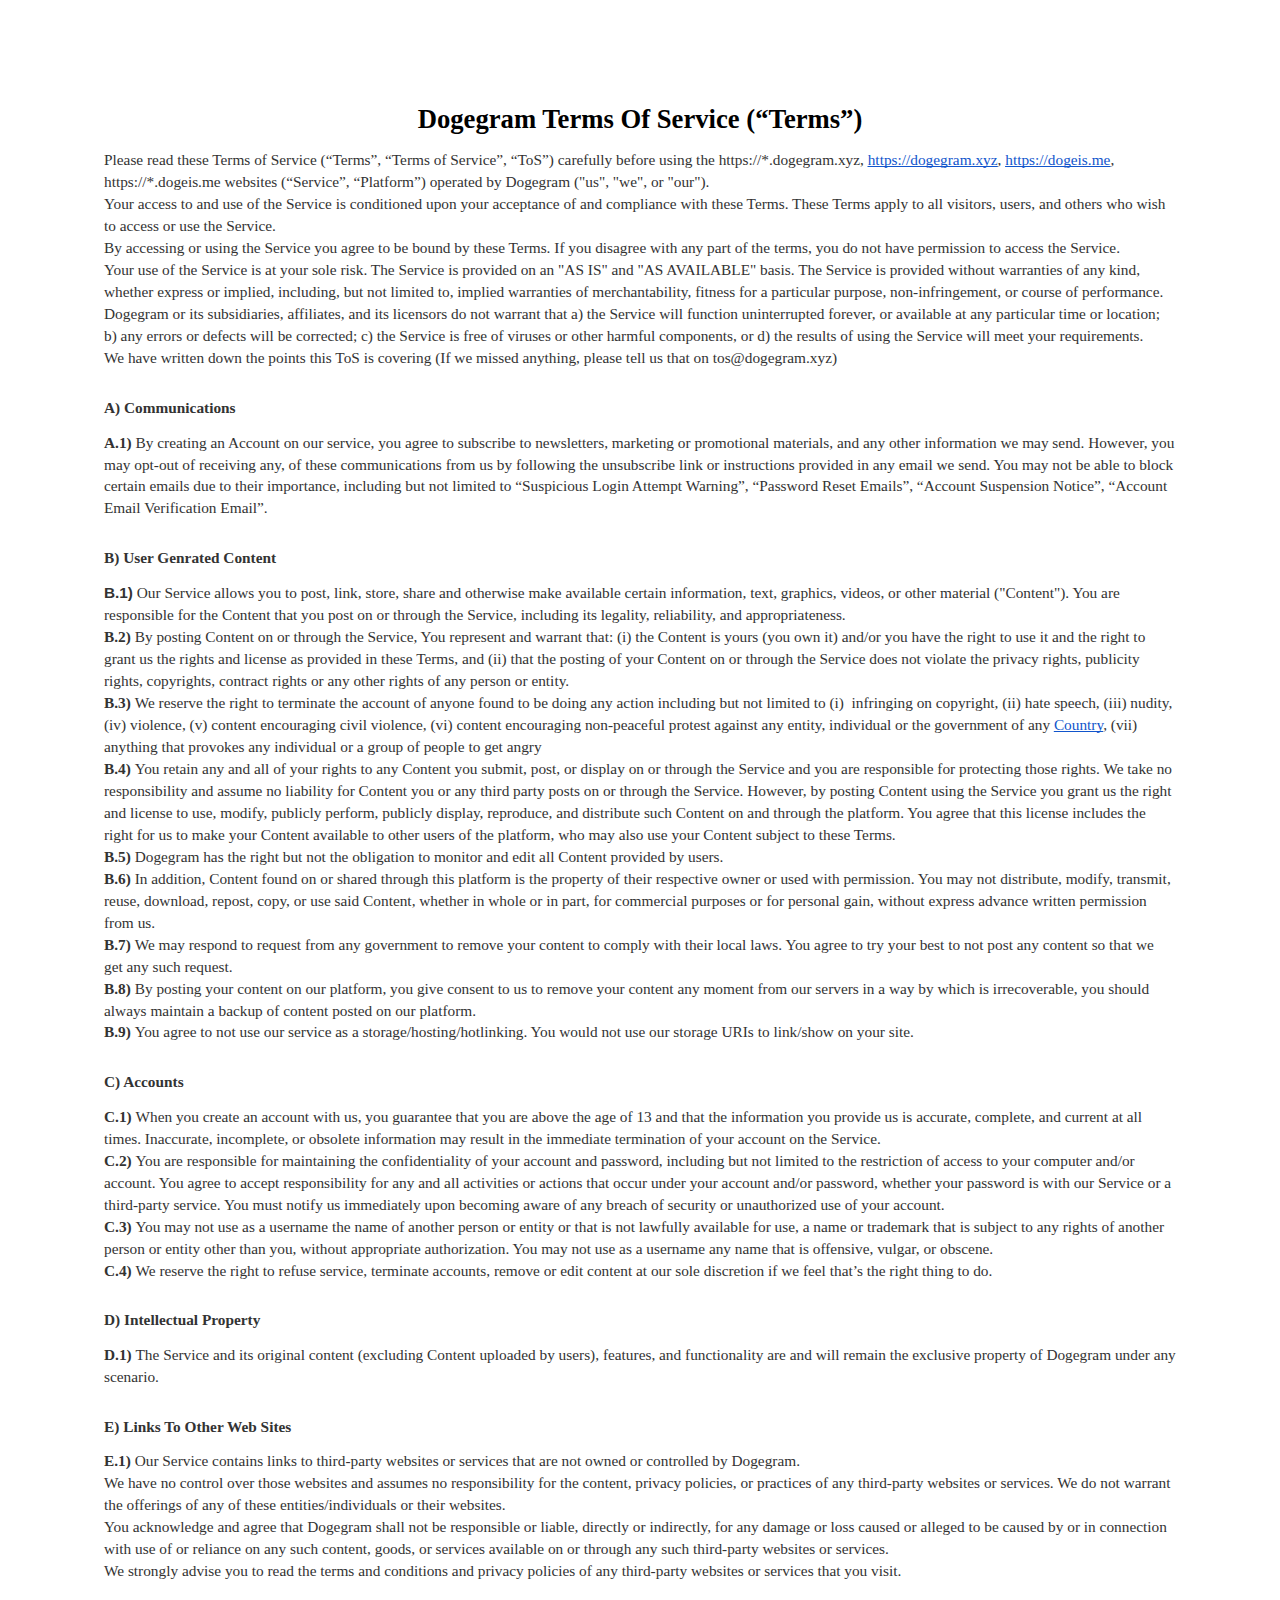
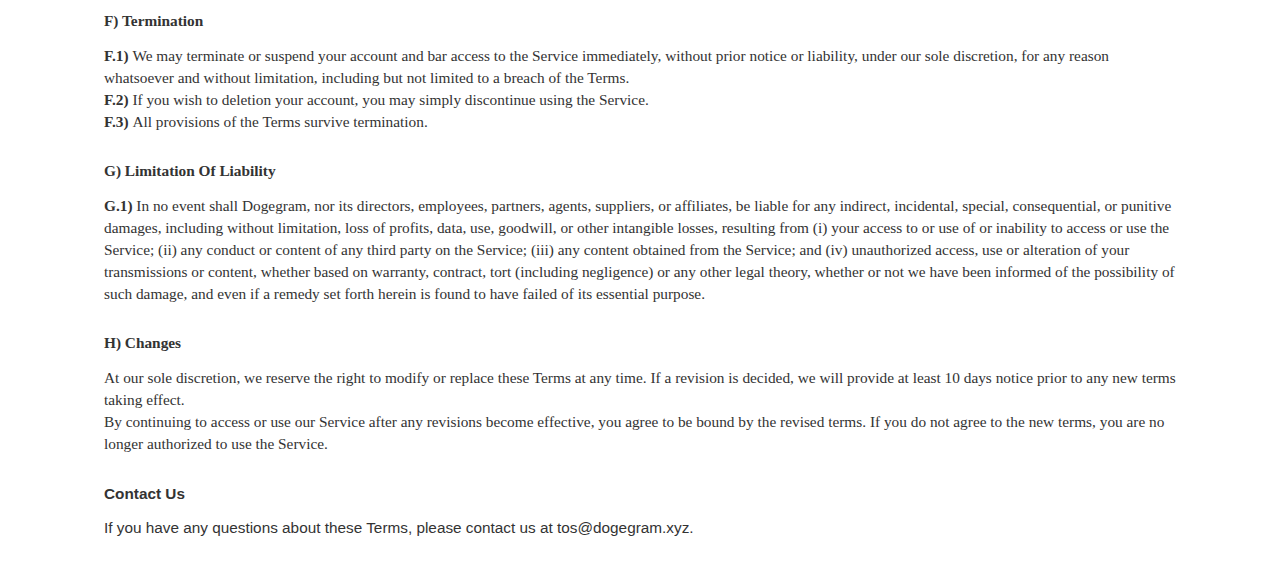
<file: terms.html>
<html><head><meta content="text/html; charset=UTF-8" http-equiv="content-type"><style type="text/css">ul.lst-kix_31yvazc4f4cr-7{list-style-type:none}.lst-kix_31yvazc4f4cr-7>li:before{content:"-  "}.lst-kix_31yvazc4f4cr-8>li:before{content:"-  "}ul.lst-kix_31yvazc4f4cr-8{list-style-type:none}.lst-kix_31yvazc4f4cr-5>li:before{content:"-  "}ul.lst-kix_31yvazc4f4cr-0{list-style-type:none}ul.lst-kix_31yvazc4f4cr-1{list-style-type:none}ul.lst-kix_31yvazc4f4cr-2{list-style-type:none}ul.lst-kix_31yvazc4f4cr-3{list-style-type:none}.lst-kix_31yvazc4f4cr-6>li:before{content:"-  "}ul.lst-kix_31yvazc4f4cr-4{list-style-type:none}ul.lst-kix_31yvazc4f4cr-5{list-style-type:none}ul.lst-kix_31yvazc4f4cr-6{list-style-type:none}.lst-kix_31yvazc4f4cr-0>li:before{content:"-  "}.lst-kix_31yvazc4f4cr-1>li:before{content:"-  "}.lst-kix_31yvazc4f4cr-4>li:before{content:"-  "}.lst-kix_31yvazc4f4cr-2>li:before{content:"-  "}.lst-kix_31yvazc4f4cr-3>li:before{content:"-  "}ol{margin:0;padding:0}table td,table th{padding:0}.c1{border-right-style:solid;padding-top:0pt;border-top-width:0pt;border-right-width:0pt;padding-left:0pt;padding-bottom:0pt;line-height:1.434782608695652;border-left-width:0pt;border-top-style:solid;border-left-style:solid;border-bottom-width:0pt;border-bottom-style:solid;orphans:2;widows:2;text-align:left;padding-right:0pt}.c5{border-right-style:solid;padding-top:11.2pt;border-top-width:0pt;border-right-width:0pt;padding-left:0pt;padding-bottom:0pt;line-height:1.434782608695652;border-left-width:0pt;border-top-style:solid;border-left-style:solid;border-bottom-width:0pt;border-bottom-style:solid;orphans:2;widows:2;text-align:left;padding-right:0pt}.c6{padding-top:0pt;padding-bottom:0pt;line-height:1.15;orphans:2;widows:2;text-align:left;height:11pt}.c10{-webkit-text-decoration-skip:none;color:#1155cc;font-weight:400;text-decoration:underline;text-decoration-skip-ink:none;font-size:11.5pt;font-family:"Comic Sans MS"}.c9{padding-top:0pt;padding-bottom:0pt;line-height:1.15;orphans:2;widows:2;text-align:center}.c3{font-size:11.5pt;font-family:"Comic Sans MS";color:#333333;font-weight:400}.c8{color:#000000;font-weight:700;font-size:20pt;font-family:"Comic Sans MS"}.c0{font-size:11.5pt;font-family:"Comic Sans MS";color:#333333;font-weight:700}.c14{color:#333333;font-weight:400;font-size:11.5pt;font-family:"Arial"}.c12{color:#333333;font-weight:700;font-size:11.5pt;font-family:"Arial"}.c11{background-color:#ffffff;padding:72pt 72pt 0pt 72pt}.c4{text-decoration:none;vertical-align:baseline;font-style:normal}.c13{font-size:11.5pt;color:#333333;font-weight:700}.c2{color:inherit;text-decoration:inherit}.c15{height:11pt}.c7{font-style:normal}.title{padding-top:0pt;color:#000000;font-size:26pt;padding-bottom:3pt;font-family:"Arial";line-height:1.15;page-break-after:avoid;orphans:2;widows:2;text-align:left}.subtitle{padding-top:0pt;color:#666666;font-size:15pt;padding-bottom:16pt;font-family:"Arial";line-height:1.15;page-break-after:avoid;orphans:2;widows:2;text-align:left}li{color:#000000;font-size:11pt;font-family:"Arial"}p{margin:0;color:#000000;font-size:11pt;font-family:"Arial"}h1{padding-top:20pt;color:#000000;font-size:20pt;padding-bottom:6pt;font-family:"Arial";line-height:1.15;page-break-after:avoid;orphans:2;widows:2;text-align:left}h2{border-right-style:solid;color:#333333;border-top-width:0pt;font-weight:700;padding-left:0pt;font-size:11.5pt;border-left-style:solid;font-family:"Comic Sans MS";orphans:2;text-align:left;padding-top:11.2pt;border-right-width:0pt;padding-bottom:0pt;line-height:1.434782608695652;page-break-after:avoid;font-style:italic;border-left-width:0pt;border-top-style:solid;border-bottom-width:0pt;border-bottom-style:solid;widows:2;padding-right:0pt}h3{padding-top:16pt;color:#434343;font-size:14pt;padding-bottom:4pt;font-family:"Arial";line-height:1.15;page-break-after:avoid;orphans:2;widows:2;text-align:left}h4{padding-top:14pt;color:#666666;font-size:12pt;padding-bottom:4pt;font-family:"Arial";line-height:1.15;page-break-after:avoid;orphans:2;widows:2;text-align:left}h5{padding-top:12pt;color:#666666;font-size:11pt;padding-bottom:4pt;font-family:"Arial";line-height:1.15;page-break-after:avoid;orphans:2;widows:2;text-align:left}h6{padding-top:12pt;color:#666666;font-size:11pt;padding-bottom:4pt;font-family:"Arial";line-height:1.15;page-break-after:avoid;font-style:italic;orphans:2;widows:2;text-align:left}</style></head><body class="c11"><p class="c9"><span class="c8 c4">Dogegram Terms Of Service (&ldquo;Terms&rdquo;)</span></p><p class="c6"><span class="c8 c4"></span></p><p class="c1"><span class="c3">Please read these Terms of Service (&ldquo;Terms&rdquo;, &ldquo;Terms of Service&rdquo;, &ldquo;ToS&rdquo;) carefully before using the </span><span class="c3">https://</span><span class="c3">*.dogegram.xyz</span><span class="c3">, </span><span class="c10"><a class="c2" href="https://www.google.com/url?q=https://dogegram.xyz&amp;sa=D&amp;source=editors&amp;ust=1626089981689000&amp;usg=AOvVaw3-uFWNdpwlZ7ZCn6V35ggH">https://dogegram.xyz</a></span><span class="c3">, </span><span class="c10"><a class="c2" href="https://www.google.com/url?q=https://dogeis.me&amp;sa=D&amp;source=editors&amp;ust=1626089981689000&amp;usg=AOvVaw0ctqe0Kwp2ibAuLqz2hZis">https://dogeis.me</a></span><span class="c3">, https://*.dogeis.me</span><span class="c3 c4">&nbsp;websites (&ldquo;Service&rdquo;, &ldquo;Platform&rdquo;) operated by Dogegram (&quot;us&quot;, &quot;we&quot;, or &quot;our&quot;).</span></p><p class="c1"><span class="c3 c4">Your access to and use of the Service is conditioned upon your acceptance of and compliance with these Terms. These Terms apply to all visitors, users, and others who wish to access or use the Service.</span></p><p class="c1"><span class="c3 c4">By accessing or using the Service you agree to be bound by these Terms. If you disagree with any part of the terms, you do not have permission to access the Service.</span></p><p class="c1"><span class="c3 c4">Your use of the Service is at your sole risk. The Service is provided on an &quot;AS IS&quot; and &quot;AS AVAILABLE&quot; basis. The Service is provided without warranties of any kind, whether express or implied, including, but not limited to, implied warranties of merchantability, fitness for a particular purpose, non-infringement, or course of performance.</span></p><p class="c1"><span class="c3 c4">Dogegram or its subsidiaries, affiliates, and its licensors do not warrant that a) the Service will function uninterrupted forever, or available at any particular time or location; b) any errors or defects will be corrected; c) the Service is free of viruses or other harmful components, or d) the results of using the Service will meet your requirements.</span></p><p class="c1"><span class="c3 c4">We have written down the points this ToS is covering (If we missed anything, please tell us that on tos@dogegram.xyz)</span></p><h2 class="c5" id="h.6gt8mhkoxtfq"><span class="c7">A) Communications</span></h2><p class="c1"><span class="c0">A.1) </span><span class="c3 c4">By creating an Account on our service, you agree to subscribe to newsletters, marketing or promotional materials, and any other information we may send. However, you may opt-out of receiving any, of these communications from us by following the unsubscribe link or instructions provided in any email we send. You may not be able to block certain emails due to their importance, including but not limited to &ldquo;Suspicious Login Attempt Warning&rdquo;, &ldquo;Password Reset Emails&rdquo;, &ldquo;Account Suspension Notice&rdquo;, &ldquo;Account Email Verification Email&rdquo;.</span></p><h2 class="c5" id="h.ysf86330rg9g"><span class="c7">B) User Genrated Content</span></h2><p class="c1"><span class="c13">B.1)</span><span class="c3 c4">&nbsp;Our Service allows you to post, link, store, share and otherwise make available certain information, text, graphics, videos, or other material (&quot;Content&quot;). You are responsible for the Content that you post on or through the Service, including its legality, reliability, and appropriateness.</span></p><p class="c1"><span class="c0">B.2)</span><span class="c3 c4">&nbsp;By posting Content on or through the Service, You represent and warrant that: (i) the Content is yours (you own it) and/or you have the right to use it and the right to grant us the rights and license as provided in these Terms, and (ii) that the posting of your Content on or through the Service does not violate the privacy rights, publicity rights, copyrights, contract rights or any other rights of any person or entity.</span></p><p class="c1"><span class="c0">B.3)</span><span class="c3">&nbsp;We reserve the right to terminate the account of anyone found to be doing any action including but not limited to (i) &nbsp;infringing on copyright, (ii) hate speech, (iii) nudity, (iv) violence, (v) content encouraging civil violence, (vi) content encouraging non-peaceful protest against any entity, individual or the government of any </span><span class="c10"><a class="c2" href="https://www.google.com/url?q=https://www.un.org/en/about-us/member-states&amp;sa=D&amp;source=editors&amp;ust=1626089981692000&amp;usg=AOvVaw2OLmClx8BBElSVOCZ6Hdhe">Country</a></span><span class="c3">, </span><span class="c3 c4">(vii) anything that provokes any individual or a group of people to get angry</span></p><p class="c1"><span class="c0">B.4)</span><span class="c3 c4">&nbsp;You retain any and all of your rights to any Content you submit, post, or display on or through the Service and you are responsible for protecting those rights. We take no responsibility and assume no liability for Content you or any third party posts on or through the Service. However, by posting Content using the Service you grant us the right and license to use, modify, publicly perform, publicly display, reproduce, and distribute such Content on and through the platform. You agree that this license includes the right for us to make your Content available to other users of the platform, who may also use your Content subject to these Terms.</span></p><p class="c1"><span class="c0">B.5)</span><span class="c3 c4">&nbsp;Dogegram has the right but not the obligation to monitor and edit all Content provided by users.</span></p><p class="c1"><span class="c0">B.6)</span><span class="c3 c4">&nbsp;In addition, Content found on or shared through this platform is the property of their respective owner or used with permission. You may not distribute, modify, transmit, reuse, download, repost, copy, or use said Content, whether in whole or in part, for commercial purposes or for personal gain, without express advance written permission from us.</span></p><p class="c1"><span class="c0">B.7) </span><span class="c3 c4">We may respond to request from any government to remove your content to comply with their local laws. You agree to try your best to not post any content so that we get any such request.</span></p><p class="c1"><span class="c0">B.8) </span><span class="c3 c4">By posting your content on our platform, you give consent to us to remove your content any moment from our servers in a way by which is irrecoverable, you should always maintain a backup of content posted on our platform.</span></p><p class="c1"><span class="c0">B.9) </span><span class="c3 c4">You agree to not use our service as a storage/hosting/hotlinking. You would not use our storage URIs to link/show on your site.</span></p><h2 class="c5" id="h.ofygdarpbru6"><span class="c0 c4">C) Accounts</span></h2><p class="c1"><span class="c0">C.1)</span><span class="c3 c4">&nbsp;When you create an account with us, you guarantee that you are above the age of 13 and that the information you provide us is accurate, complete, and current at all times. Inaccurate, incomplete, or obsolete information may result in the immediate termination of your account on the Service.</span></p><p class="c1"><span class="c0">C.2)</span><span class="c3 c4">&nbsp;You are responsible for maintaining the confidentiality of your account and password, including but not limited to the restriction of access to your computer and/or account. You agree to accept responsibility for any and all activities or actions that occur under your account and/or password, whether your password is with our Service or a third-party service. You must notify us immediately upon becoming aware of any breach of security or unauthorized use of your account.</span></p><p class="c1"><span class="c0">C.3)</span><span class="c3 c4">&nbsp;You may not use as a username the name of another person or entity or that is not lawfully available for use, a name or trademark that is subject to any rights of another person or entity other than you, without appropriate authorization. You may not use as a username any name that is offensive, vulgar, or obscene.</span></p><p class="c1"><span class="c0">C.4)</span><span class="c3 c4">&nbsp;We reserve the right to refuse service, terminate accounts, remove or edit content at our sole discretion if we feel that&rsquo;s the right thing to do.</span></p><h2 class="c5" id="h.9tib6nufxa4"><span class="c7">D) </span><span class="c0 c4">Intellectual Property</span></h2><p class="c1"><span class="c0">D.1)</span><span class="c3 c4">&nbsp;The Service and its original content (excluding Content uploaded by users), features, and functionality are and will remain the exclusive property of Dogegram under any scenario.</span></p><h2 class="c5" id="h.22mw7lrz69ir"><span class="c7">E) </span><span class="c0 c4">Links To Other Web Sites</span></h2><p class="c1"><span class="c0">E.1)</span><span class="c3 c4">&nbsp;Our Service contains links to third-party websites or services that are not owned or controlled by Dogegram.<br>We have no control over those websites and assumes no responsibility for the content, privacy policies, or practices of any third-party websites or services. We do not warrant the offerings of any of these entities/individuals or their websites.<br>You acknowledge and agree that Dogegram shall not be responsible or liable, directly or indirectly, for any damage or loss caused or alleged to be caused by or in connection with use of or reliance on any such content, goods, or services available on or through any such third-party websites or services.<br>We strongly advise you to read the terms and conditions and privacy policies of any third-party websites or services that you visit.</span></p><h2 class="c5" id="h.b3rwrm6imoii"><span class="c7">F) </span><span class="c0 c4">Termination</span></h2><p class="c1"><span class="c0">F.1) </span><span class="c3 c4">We may terminate or suspend your account and bar access to the Service immediately, without prior notice or liability, under our sole discretion, for any reason whatsoever and without limitation, including but not limited to a breach of the Terms.</span></p><p class="c1"><span class="c0">F.2) </span><span class="c3 c4">If you wish to deletion your account, you may simply discontinue using the Service.</span></p><p class="c1"><span class="c0">F.3) </span><span class="c3 c4">All provisions of the Terms survive termination.</span></p><h2 class="c5" id="h.pu7m2fencapb"><span class="c7">G) </span><span class="c0 c4">Limitation Of Liability</span></h2><p class="c1"><span class="c0">G.1) </span><span class="c3 c4">In no event shall Dogegram, nor its directors, employees, partners, agents, suppliers, or affiliates, be liable for any indirect, incidental, special, consequential, or punitive damages, including without limitation, loss of profits, data, use, goodwill, or other intangible losses, resulting from (i) your access to or use of or inability to access or use the Service; (ii) any conduct or content of any third party on the Service; (iii) any content obtained from the Service; and (iv) unauthorized access, use or alteration of your transmissions or content, whether based on warranty, contract, tort (including negligence) or any other legal theory, whether or not we have been informed of the possibility of such damage, and even if a remedy set forth herein is found to have failed of its essential purpose.</span></p><h2 class="c5" id="h.9suu2po0hob5"><span class="c7">H) </span><span class="c0 c4">Changes</span></h2><p class="c1"><span class="c3 c4">At our sole discretion, we reserve the right to modify or replace these Terms at any time. If a revision is decided, we will provide at least 10 days notice prior to any new terms taking effect.</span></p><p class="c1"><span class="c3 c4">By continuing to access or use our Service after any revisions become effective, you agree to be bound by the revised terms. If you do not agree to the new terms, you are no longer authorized to use the Service.</span></p><h2 class="c5" id="h.jxocv231njwt"><span class="c4 c12">Contact Us</span></h2><p class="c1"><span class="c4 c14">If you have any questions about these Terms, please contact us at tos@dogegram.xyz.</span></p><p class="c1 c15"><span class="c3 c4"></span></p><p class="c6"><span class="c4 c8"></span></p></body></html>
</file>
